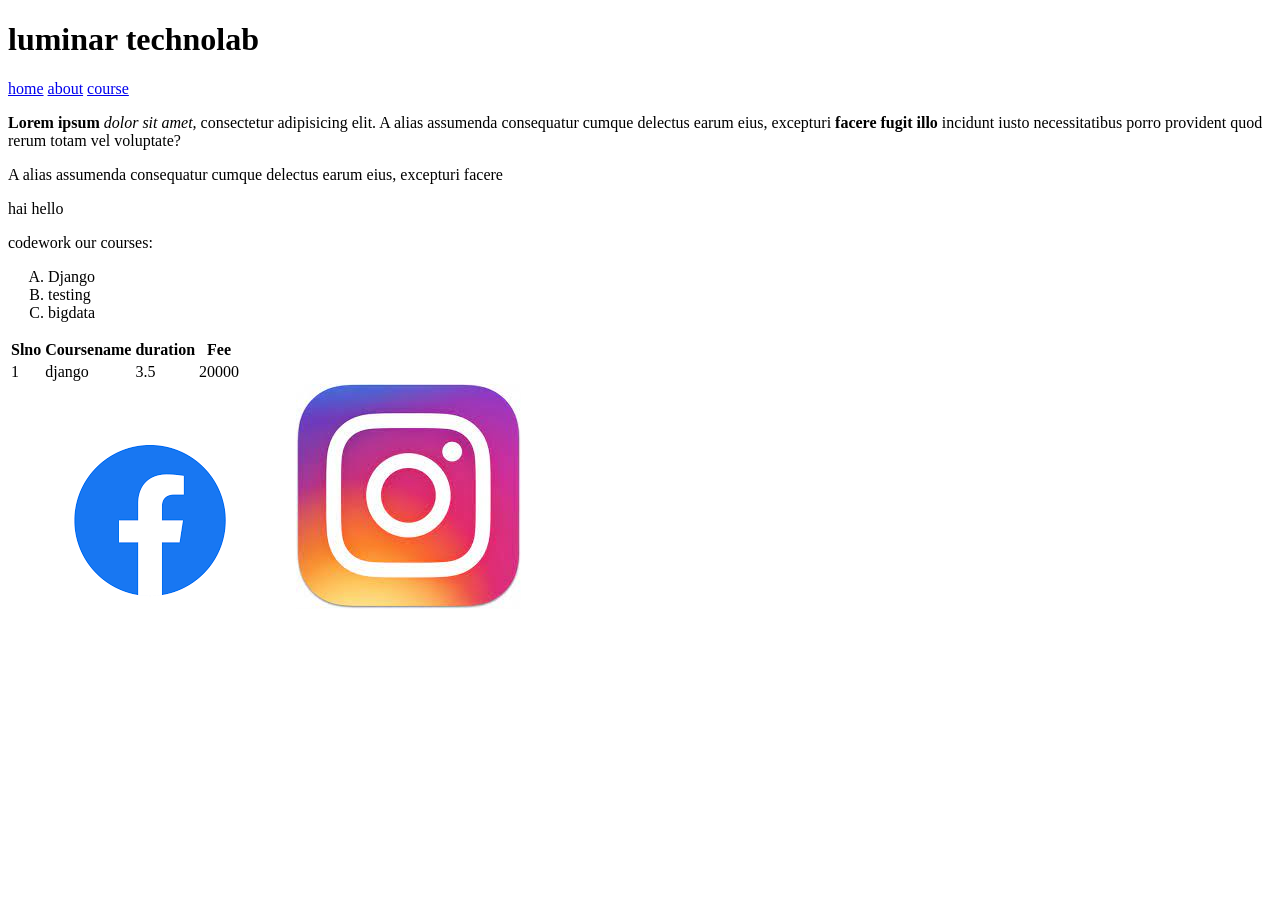
<file: htmlworks/index.html>
<!DOCTYPE html>
<html lang="en">

<head>
    <meta charset="UTF-8">
    <title>luminar</title>
</head>

<body>
    <!--<-semantic tags-header,footer,section,main-->
    <!--<blockelement,inline element--block element take entire width,inline element take only specified space-->
    <header>

        <h1>luminar technolab</h1>
        <a href="#">home</a>
        <a href="#">about</a>
        <a href="#">course</a>
    </header>
    <!--<editor-fold desc="Description">-->
    <section>
        <p><strong>Lorem ipsum</strong> <em>dolor sit amet, </em>consectetur adipisicing elit.
            A alias assumenda consequatur cumque delectus earum eius,
            excepturi <strong>facere fugit illo</strong> incidunt iusto necessitatibus porro provident quod rerum totam
            vel voluptate?</p>
        <p>A alias assumenda consequatur cumque delectus earum eius,
            excepturi facere</p>
        <p>hai hello</p>
        codework
        our courses:
        <ol type="A">
            <li>Django</li>
            <li>testing</li>
            <li>bigdata</li>
        </ol>

        <table>
            <tr>
                <th>Slno</th>
                <th>Coursename</th>
                <th>duration</th>
                <th>Fee</th>
            </tr>
            <tr>
                <td>1</td>
                <td>django</td>
                <td>3.5</td>
                <td>20000</td>
            </tr>

        </table>
    </section>
    <footer>
        <img src="images/fb.png">
        <img src="images/insta.jpg">
        
    </footer>
    <!--</editor-fold>-->
</body>

</html>
</file>
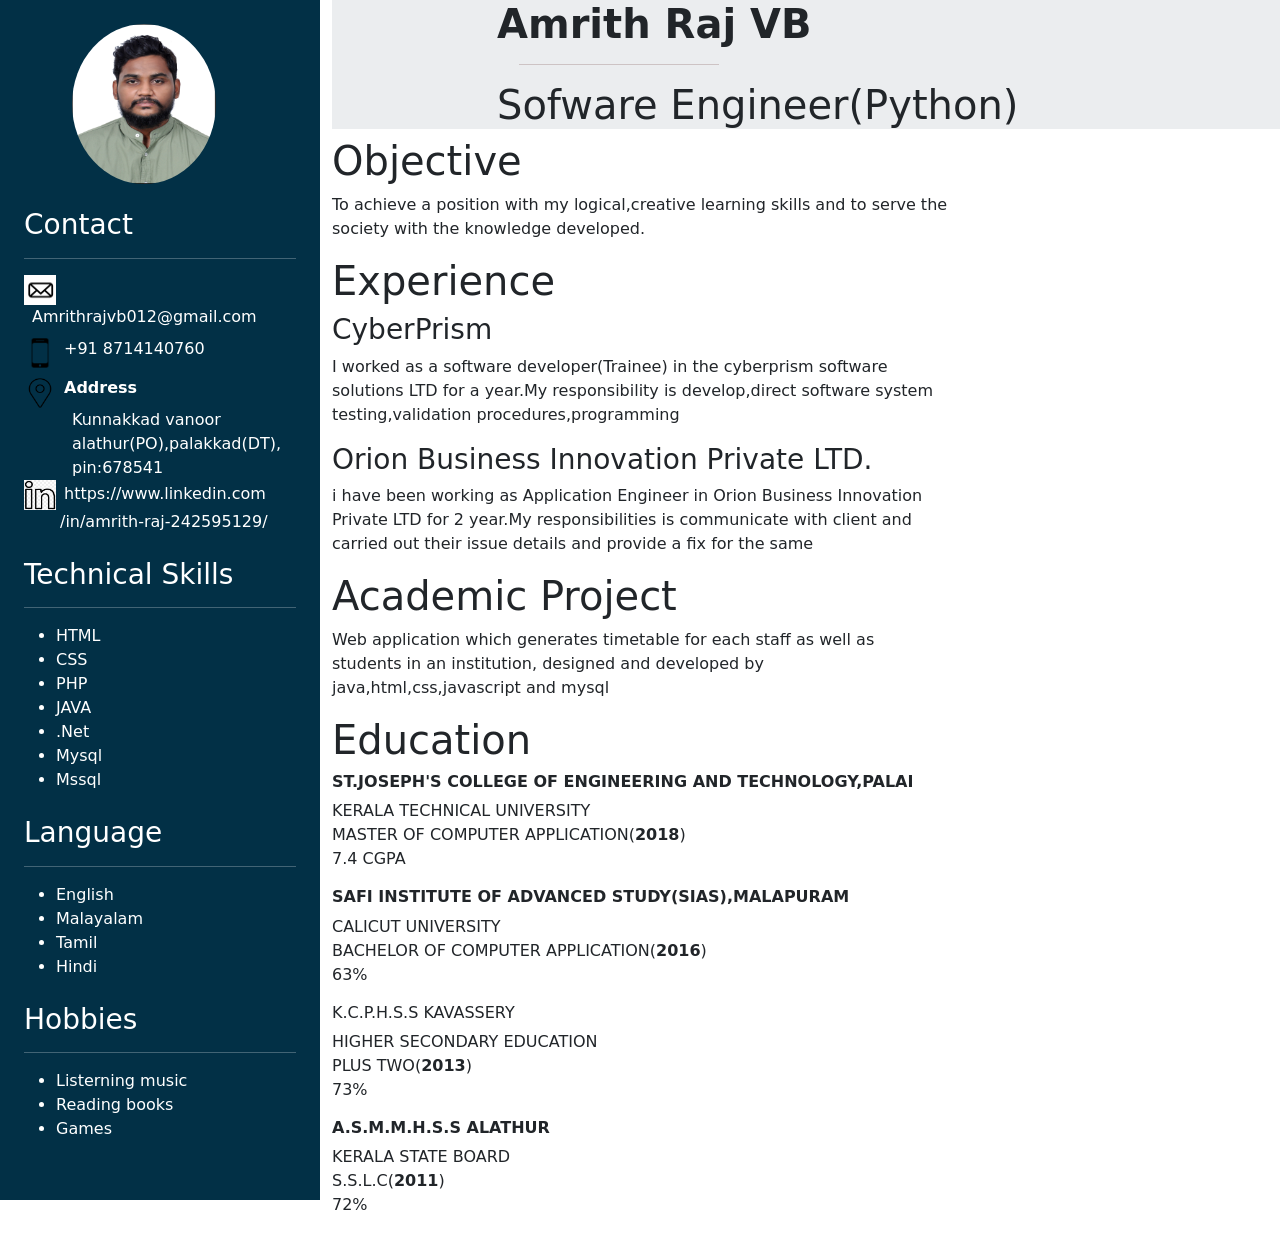
<file: Bootstrap-Works/resume/index.html>
<html lang="en">
<head>
    <meta charset="UTF-8">
    <meta http-equiv="X-UA-Compatible" content="IE=edge">
    <meta name="viewport" content="width=device-width, initial-scale=1.0">
    <title>Document</title>
    <link href="https://cdn.jsdelivr.net/npm/bootstrap@5.0.2/dist/css/bootstrap.min.css" rel="stylesheet"
    integrity="sha384-EVSTQN3/azprG1Anm3QDgpJLIm9Nao0Yz1ztcQTwFspd3yD65VohhpuuCOmLASjC" crossorigin="anonymous">

    <link rel="stylesheet" href="resume_style.css">
</head>
<body>
    <div class="container-fluid">
        <div class="row">
            <div class="col-6 first">
                <div class="container propic">
                    <img src="images/Mypic.jpg" alt="Profile hoto" class="px-5 rounded-circle mt-4">
                </div>
                <div class="container mt-4">
                    <h3 class="Contact">Contact</h3>
                    <hr>
                    <img src="images/mail.jpg" alt="Mail" class="mail"><label
                        class="px-2 mail_name">Amrithrajvb012@gmail.com</label>
                    <img src="images/phone.jpg" alt="Mail" class=" mt-2 mail"><label class="px-2  mt-2 mail_name">+91
                        8714140760</label><br>
                    <img src="images/loc.png" alt="Mail" class=" mt-2 mail"><label
                    class="px-2  mt-2 mail_name"><strong>Address</strong></label>
              
                    <label class="px-5 mail_name ">Kunnakkad vanoor alathur(PO),palakkad(DT),<br>pin:678541</label><br>
                    <img src="images/linkedlin.png" alt="Mail" class="mail lin-img"><label
                        class="px-2 mail_name lin">https://www.linkedin.com</label><label
                        class="px-4 mail_name mm">/in/amrith-raj-242595129/</label>
        
                </div>
<!-- skill-->
<div class="container skill">
    <h3 class="mt-4 ">Technical Skills</h3>
    <hr>
    <ul>
        <li>HTML</li>
        <li>CSS</li>
        <li>PHP</li>
        <li>JAVA</li>
        <li>.Net</li>
        <li>Mysql</li>
        <li>Mssql</li>

    </ul>
</div>

<div class="container language">
    <h3 class="mt-4 ">Language</h3>
    <hr>
    <ul>
        <li>English</li>
        <li>Malayalam</li>
        <li>Tamil</li>
        <li>Hindi</li>

    </ul>
</div>

<div class="container language">
    <h3 class="mt-4 ">Hobbies</h3>
    <hr>
    <ul>
        <li>Listerning music</li>
        <li>Reading books</li>
        <li>Games</li>
    </ul>
</div>

            </div>
            <div class="col-lg-6">

                <div class="details">
                    <div class=" heading">
                        <h1><strong>Amrith Raj VB</strong></h1>
                        <hr >
            
                        <h1>Sofware Engineer(Python)</h1>
                    </div></div>

<!-- objectives -->
<div>
<h1 class="text_underline">Objective</h1>
<p>To achieve a position with my logical,creative learning skills and to serve
    the society with the knowledge developed.</p>

</div>

<div>
    <h1>Experience</h1>
    <h3>CyberPrism</h3>
    <p>I worked as a software developer(Trainee) in the
        cyberprism software solutions LTD for a year.My responsibility is
        develop,direct software system testing,validation procedures,programming</p>
        <h3>Orion Business Innovation Private LTD.</h3>
        <p>i have been working as Application Engineer in Orion Business Innovation Private LTD for 2 year.My responsibilities is communicate with client and carried out their issue details and provide a fix for the same </p>

</div>
<div>
    <h1>Academic Project</h1>
   <p>Web application which generates timetable for each staff as well as
    students in an institution, designed and developed by
    java,html,css,javascript and mysql </p>
</div>

<div>
    <h1>Education</h1>
<h6><strong>ST.JOSEPH'S COLLEGE OF ENGINEERING AND TECHNOLOGY,PALAI</strong></h6>
<p>KERALA TECHNICAL UNIVERSITY<br>
    MASTER OF COMPUTER APPLICATION(<strong>2018</strong>)<br>
    7.4 CGPA</p>
<h6><strong>SAFI INSTITUTE OF ADVANCED STUDY(SIAS),MALAPURAM</strong></h6>
<p>CALICUT UNIVERSITY<br>
    BACHELOR OF COMPUTER APPLICATION(<strong>2016</strong>)<br>
    63%</p>

    <h6>K.C.P.H.S.S KAVASSERY</h6>
    <p>HIGHER SECONDARY EDUCATION<br>
        PLUS TWO(<strong>2013</strong>)<br>
        73%</p>
        <h6><strong>A.S.M.M.H.S.S ALATHUR</strong></h6>
        <p>KERALA STATE BOARD<br>
            S.S.L.C(<strong>2011</strong>)<br>
            72%</p>
</div>
            </div>
     
</body>
</html>
</file>
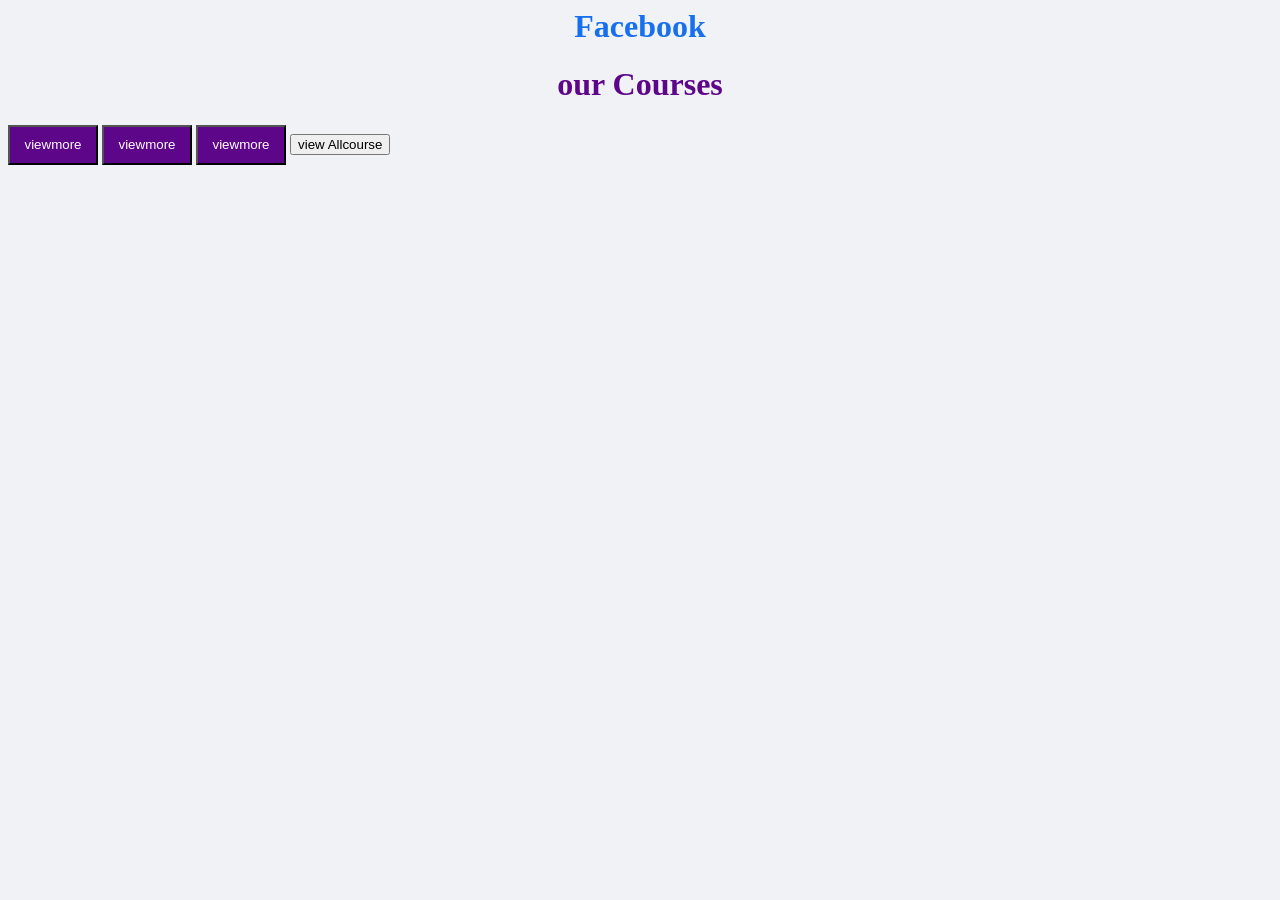
<file: cssWorks/cssIndex.html>
<html lang="en">
<head>
    <meta charset="UTF-8">
    <meta http-equiv="X-UA-Compatible" content="IE=edge">
    <meta name="viewport" content="width=device-width, initial-scale=1.0">
    <title>Document</title>
    <link rel="stylesheet" href="style.css">
</head>
<body>
    <h1 class="home", id="one">Facebook</h1>
    <h1 id="crc">our Courses</h1>

    <button class="btn">viewmore</button>
    <button class="btn">viewmore</button>
    <button class="btn">viewmore</button>
    <button>view Allcourse</button>
</body>
</html>
</file>
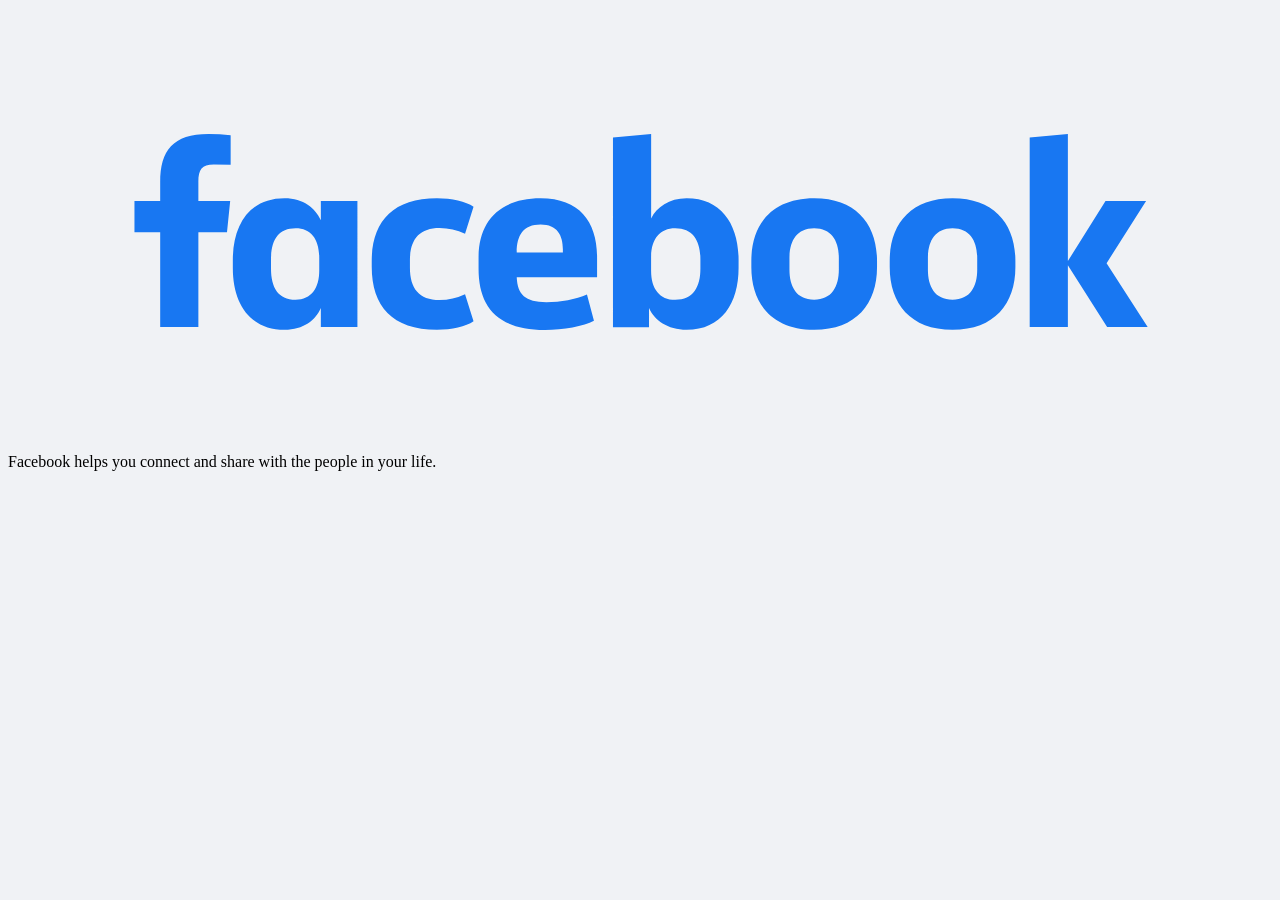
<file: cssWorks/facebookindex.html>
<html lang="en">
<head>
    <meta charset="UTF-8">
    <meta http-equiv="X-UA-Compatible" content="IE=edge">
    <meta name="viewport" content="width=device-width, initial-scale=1.0">
    <title>Document</title>
    <link rel="stylesheet" href="facebookstyle.css">
</head>
<body>
   <div>
       <svg id="Layer_1" data-name="Layer 1" xmlns="http://www.w3.org/2000/svg" viewBox="0 0 1022.51 360"><defs><style>.cls-1{fill:#1877F2;}</style></defs><title>FBWordmark_Hex-RGB-1024</title><path class="cls-1" d="M166.43,126.68c-9.65,0-12.44,4.28-12.44,13.72v15.66h25.74l-2.58,25.3H154v76.78H123.11V181.36H102.3v-25.3h20.81V140.83c0-25.52,10.29-39,39-39a146.17,146.17,0,0,1,18,1.07v23.81Z"/><path class="cls-1" d="M181.87,203.88c0-28.52,13.51-50,41.82-50,15.44,0,24.87,7.94,29.38,17.8V156.06h29.59V258.14H253.07V242.7c-4.29,9.87-13.94,17.59-29.38,17.59-28.31,0-41.82-21.45-41.82-50Zm30.88,6.87c0,15.22,5.57,25.3,19.94,25.3,12.66,0,19.09-9.22,19.09-23.8V202c0-14.58-6.43-23.8-19.09-23.8-14.37,0-19.94,10.08-19.94,25.3Z"/><path class="cls-1" d="M347,153.91c12,0,23.37,2.58,29.59,6.86l-6.86,21.88a48.6,48.6,0,0,0-20.59-4.72c-16.73,0-24,9.65-24,26.17v6c0,16.52,7.29,26.17,24,26.17a48.6,48.6,0,0,0,20.59-4.72l6.86,21.87c-6.22,4.29-17.58,6.87-29.59,6.87-36.25,0-52.76-19.52-52.76-50.83v-4.72C294.24,173.43,310.75,153.91,347,153.91Z"/><path class="cls-1" d="M380.66,211v-9c0-28.95,16.51-48,50.19-48,31.74,0,45.68,19.3,45.68,47.61v16.3h-65c.65,13.94,6.87,20.16,24,20.16,11.59,0,23.81-2.36,32.82-6.22L474,253c-8.15,4.3-24.88,7.51-39.67,7.51C395.24,260.5,380.66,241,380.66,211Zm30.88-13.3h37.32v-2.57c0-11.15-4.5-20-18-20C416.91,175.14,411.54,183.94,411.54,197.66Z"/><path class="cls-1" d="M591,210.32c0,28.52-13.72,50-42,50-15.44,0-26.16-7.72-30.45-17.59v15.44H489.39V104.8L520.27,102v68.2c4.5-9,14.37-16.3,28.74-16.3,28.31,0,42,21.45,42,50Zm-30.88-7.08c0-14.37-5.57-25.09-20.37-25.09-12.66,0-19.52,9-19.52,23.59v10.72c0,14.58,6.86,23.59,19.52,23.59,14.8,0,20.37-10.72,20.37-25.09Z"/><path class="cls-1" d="M601.33,209.67v-5.14c0-29.39,16.73-50.62,50.83-50.62S703,175.14,703,204.53v5.14c0,29.38-16.73,50.62-50.83,50.62S601.33,239.05,601.33,209.67Zm70.78-7.29c0-13.51-5.58-24.23-20-24.23s-19.95,10.72-19.95,24.23v9.44c0,13.51,5.58,24.23,19.95,24.23s20-10.72,20-24.23Z"/><path class="cls-1" d="M713.27,209.67v-5.14c0-29.39,16.73-50.62,50.83-50.62s50.83,21.23,50.83,50.62v5.14c0,29.38-16.73,50.62-50.83,50.62S713.27,239.05,713.27,209.67Zm70.78-7.29c0-13.51-5.58-24.23-19.95-24.23s-19.94,10.72-19.94,24.23v9.44c0,13.51,5.57,24.23,19.94,24.23s19.95-10.72,19.95-24.23Z"/><path class="cls-1" d="M857.39,204.74l30.45-48.68h32.81l-31.95,50.4,33.24,51.68H889.13l-31.74-50v50H826.5V104.8L857.39,102Z"/></svg>

       Facebook helps you connect and share with the people in your life.
    </div>
   <div></div> 
</body>
</html>
</file>
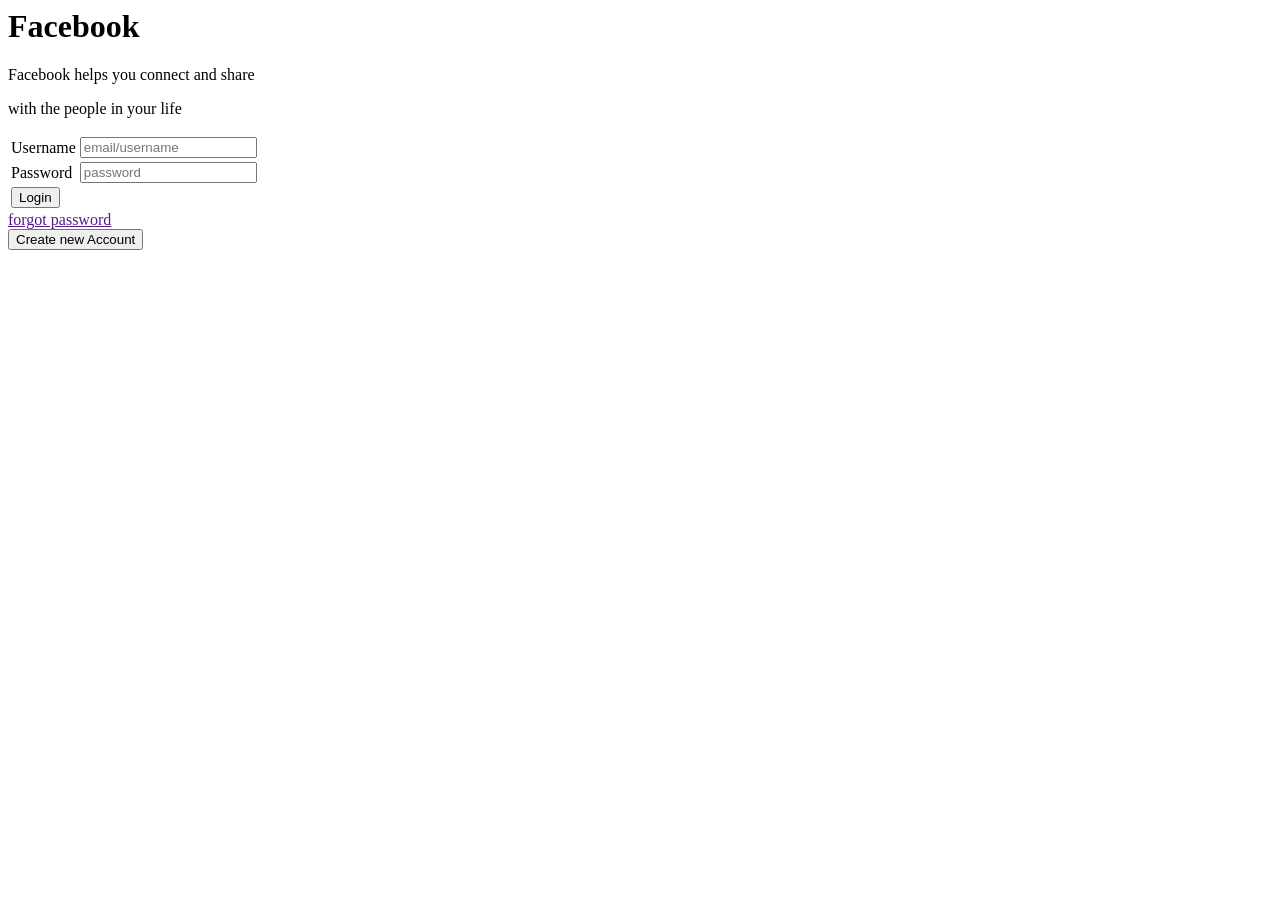
<file: htmlworks/facebook.html>
<html lang="en">
<head>
    <meta charset="UTF-8">
    <meta http-equiv="X-UA-Compatible" content="IE=edge">
    <meta name="viewport" content="width=<device-width>, initial-scale=1.0">
    <title>Document</title>
</head>
<body>
    <h1>Facebook</h1>
    <p>Facebook helps you connect and share</p>
    <p>with the people in your life</p>
    <table>
        <tr>
    <td><label for="">Username</label></td>
    <td><input type="text" name="" placeholder="email/username"></td></tr>
    <tr><td><label for="">Password</label></td>
        <td><input type="password" name="" placeholder="password"></td></tr>
        <tr>
            <td><input type="submit" value="Login"></td>
        </tr>
        </table>
        <a href="">forgot password</a><br>
        <input type="submit" value="Create new Account">
</body>
</html>
</file>
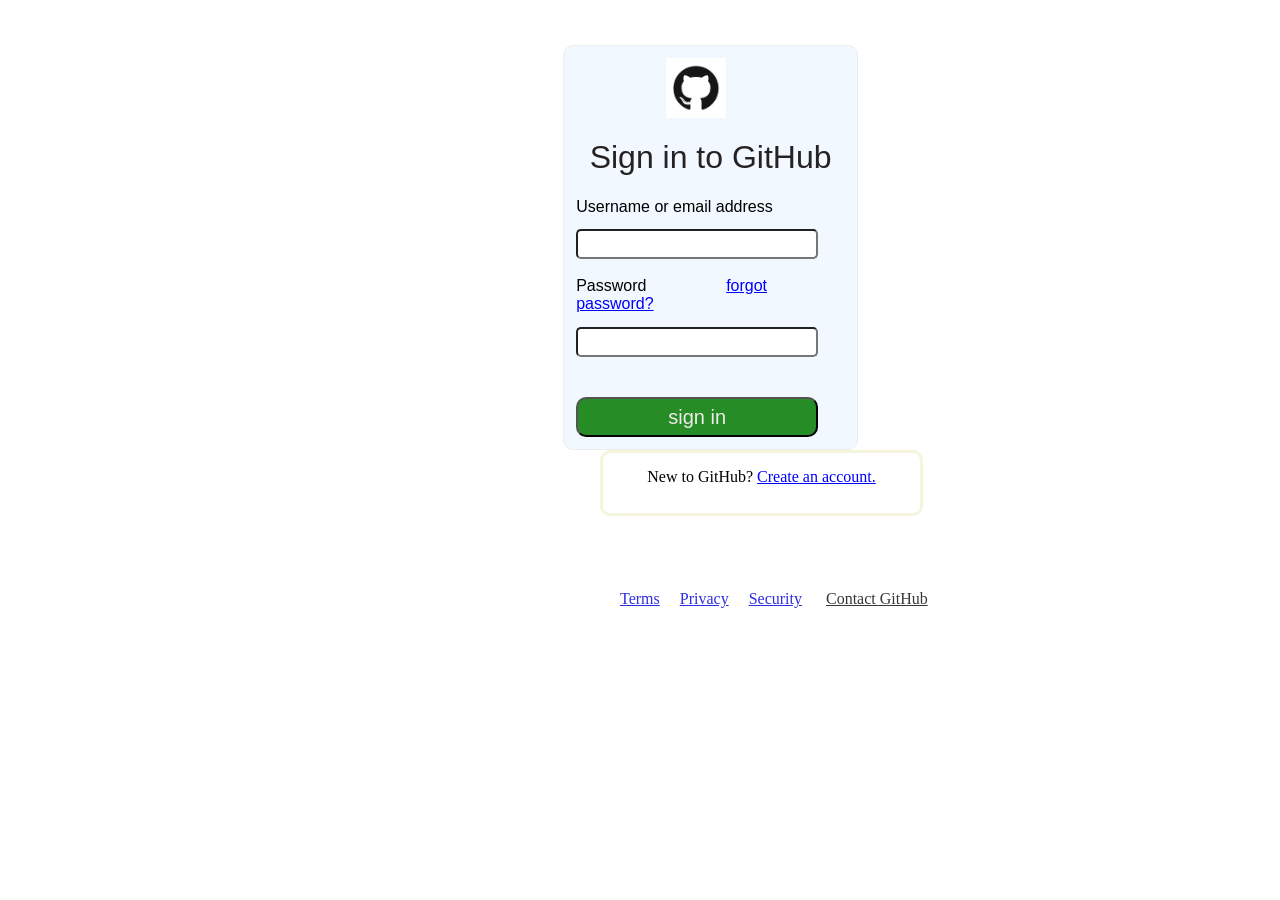
<file: htmlworks/github.html>
<html lang="en">
<head>
    <meta charset="UTF-8">
    <meta http-equiv="X-UA-Compatible" content="IE=edge">
    <meta name="viewport" content="width=device-width, initial-scale=1.0">
    <title>Document</title>
    <link rel="stylesheet" href="git_style.css">
</head>
<body>
    <main>

    <div class="row">
    <img src="images/Git.png" alt="">
    <h1>Sign in to GitHub</h1>
    <label for="">Username or email address</label><br>
    <input class="user" type="text" name=""><br><br>
    <label for="">Password</label> <a class="forgot" href="">forgot password?</a><br>
        <input class="pass" type="password" name=""><br>
        
            <input class="sign" type="submit" value="sign in">
        </div>
     <div class="below">
        <label>New to GitHub?</label>
        <a class="accnt" href="">Create an account.</a>
            
     </div>
     <div class="terms">
        <a href="">Terms</a><a href="">Privacy</a><a href="">Security</a>
        <a class="b" href="">Contact GitHub</a>
           
     </div>
           
        
            
            </main>

    
</body>
</html>
</file>
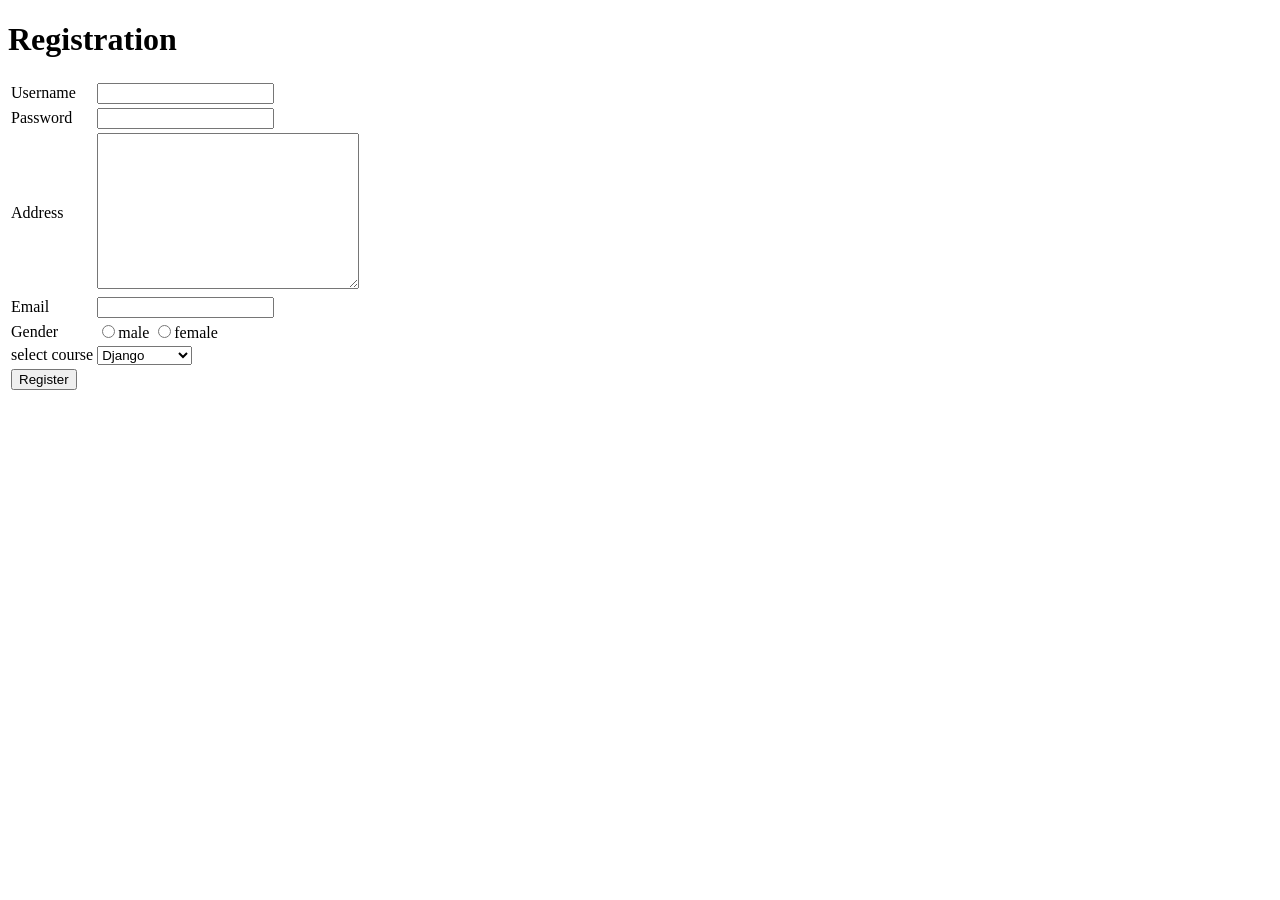
<file: htmlworks/registration.html>
<!DOCTYPE html>
<html lang="en">
<head>
    <meta charset="UTF-8">
    <meta http-equiv="X-UA-Compatible" content="IE=edge">
    <meta name="viewport" content="width=device-width, initial-scale=1.0">
    <title>Document</title>
</head>
<body>
    <form action="">
        <h1>Registration</h1>
        <table>
            <tr>
        <td><label for="">Username</label></td>
        <td><input type="text" name=""></td></tr>
        <tr><td><label for="">Password</label></td>
            <td><input type="password" name=""></td></tr>
        <tr>
            <td><label for="">Address</label></td>
        <td><textarea name="" id="" cols="30" rows="10"></textarea></td>
        </tr>
        <tr>
            <td><label for="">Email</label></td>
            <td><input type="email"></td>
        </tr>
        
       <tr>
           <td><label for="">Gender</label></td>
           <td><input type="radio" name="Gender" id=""><label>male</label>
            <input type="radio" name="Gender" id=""><label for="">female</label></td>
       </tr>
        
        <tr>
            <td><label for="">select course</label></td>
            <td><select name="" id="">
                <option value="">Django</option>
                <option value="">mearn stack</option>
                <option value="">Testig</option>
                <option value="">Big data</option>
            </select></td>
        </tr>
        
        <tr>
            <td><input type="submit" value="Register"></td>
        </tr>
        
    </table>
    </form>
</body>
</html>
</file>
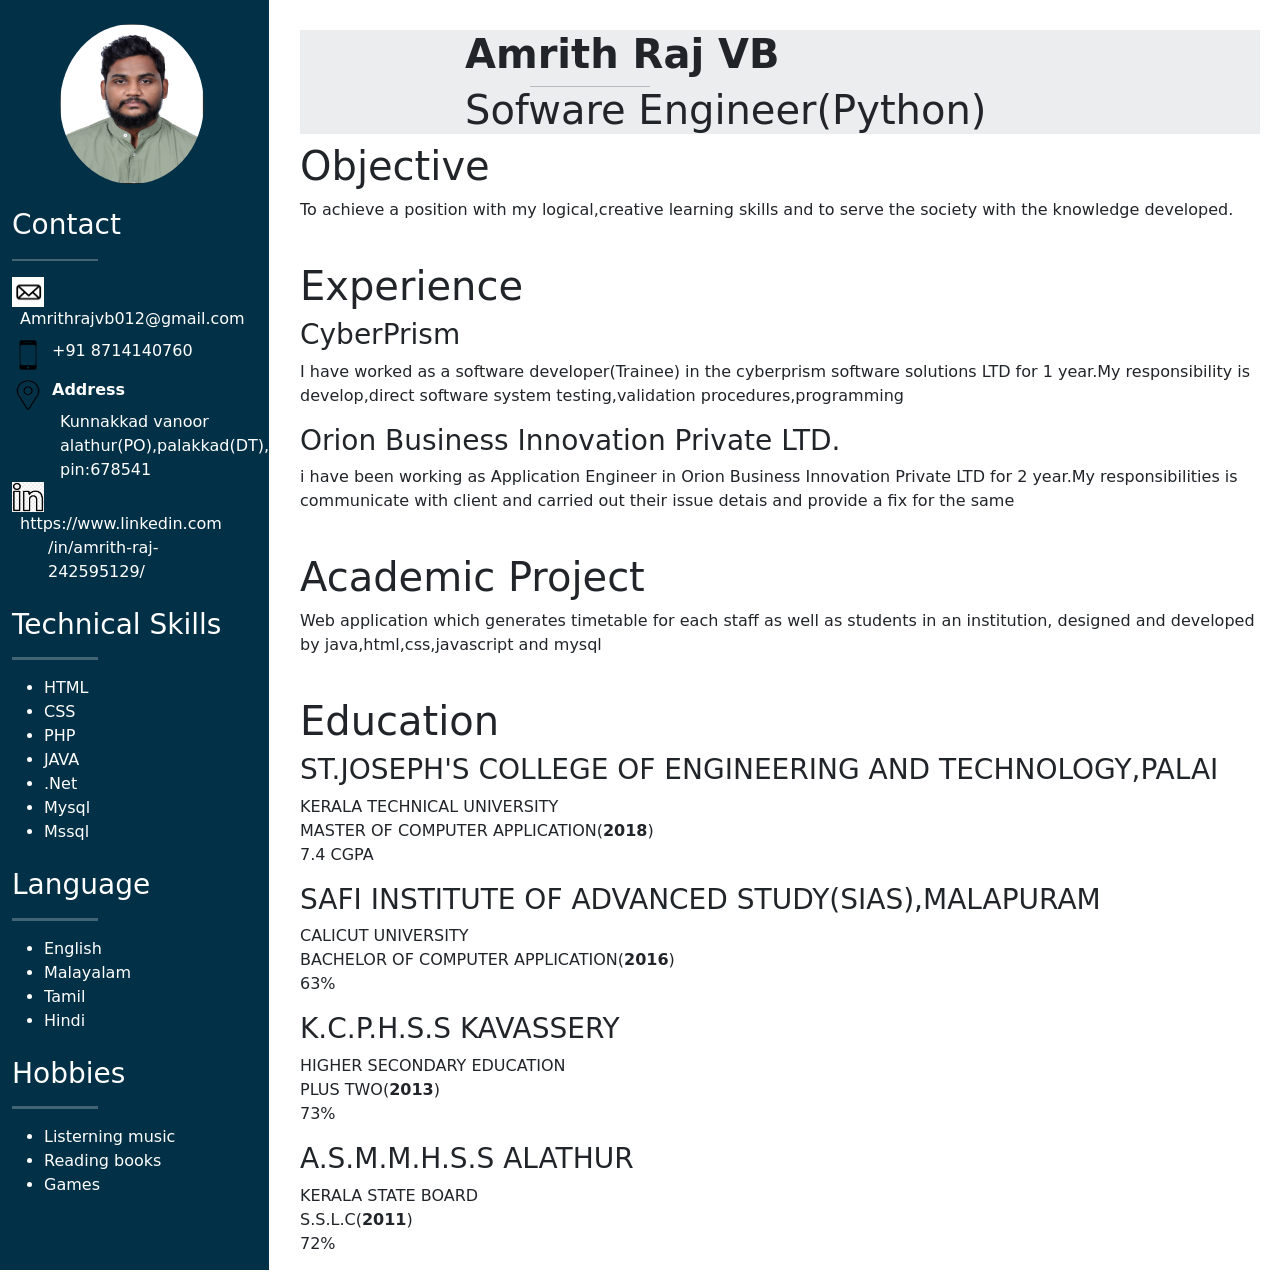
<file: Resume/resume.html>
<html lang="en">

<head>
    <meta charset="UTF-8">
    <meta http-equiv="X-UA-Compatible" content="IE=edge">
    <meta name="viewport" content="width=device-width, initial-scale=1.0">
    <title>Document</title>
    <link href="https://cdn.jsdelivr.net/npm/bootstrap@5.0.2/dist/css/bootstrap.min.css" rel="stylesheet"
        integrity="sha384-EVSTQN3/azprG1Anm3QDgpJLIm9Nao0Yz1ztcQTwFspd3yD65VohhpuuCOmLASjC" crossorigin="anonymous">
    <link rel="stylesheet" href="resume_style.css">
</head>

<body>
    <div class="res ">
        <div class="container ">
            <img src="images/Mypic.jpg" alt="Profile hoto" class="px-5 rounded-circle mt-4">
        </div>
        <div class="container mt-4">
            <h3 class="Contact">Contact</h3>
            <hr>
            <img src="images/mail.jpg" alt="Mail" class="mail"><label
                class="px-2 mail_name">Amrithrajvb012@gmail.com</label>
            <img src="images/phone.jpg" alt="Mail" class=" mt-2 mail"><label class="px-2  mt-2 mail_name">+91
                8714140760</label><br>
            <img src="images/loc.png" alt="Mail" class=" mt-2 mail"><label
                class="px-2  mt-2 mail_name"><strong>Address</strong></label>
            <label class="px-5 mail_name ">Kunnakkad vanoor alathur(PO),palakkad(DT),<br>pin:678541</label><br>
            <img src="images/linkedlin.png" alt="Mail" class="mail lin-img"><label
                class="px-2 mail_name lin">https://www.linkedin.com</label><label
                class="px-4 mail_name mm">/in/amrith-raj-242595129/</label>

        </div>
        <div class="container skill">
            <h3 class="mt-4 ">Technical Skills</h3>
            <hr>
            <ul>
                <li>HTML</li>
                <li>CSS</li>
                <li>PHP</li>
                <li>JAVA</li>
                <li>.Net</li>
                <li>Mysql</li>
                <li>Mssql</li>

            </ul>
        </div>

        <div class="container language">
            <h3 class="mt-4 ">Language</h3>
            <hr>
            <ul>
                <li>English</li>
                <li>Malayalam</li>
                <li>Tamil</li>
                <li>Hindi</li>

            </ul>
        </div>

        <div class="container language">
            <h3 class="mt-4 ">Hobbies</h3>
            <hr>
            <ul>
                <li>Listerning music</li>
                <li>Reading books</li>
                <li>Games</li>
            </ul>
        </div>
    </div>


    <div class=" details">
        <div class=" heading">
            <h1><strong>Amrith Raj VB</strong></h1>
            <hr>

            <h1>Sofware Engineer(Python)</h1>
        </div>
        <h1 class="text_underline">Objective</h1>
        <p>To achieve a position with my logical,creative learning skills and to serve
            the society with the knowledge developed.</p>
        <br><h1>Experience</h1>
        <h3>CyberPrism</h3>
        <p>I have worked as a software developer(Trainee) in the
            cyberprism software solutions LTD for  1 year.My responsibility is
            develop,direct software system testing,validation procedures,programming</p>
            <h3>Orion Business Innovation Private LTD.</h3>
            <p>i have been working as Application Engineer in Orion Business Innovation Private LTD for 2 year.My responsibilities is communicate with client and carried out their issue detais and provide a fix for the same </p>
   <br>
   <h1>Academic Project</h1>
   <p>Web application which generates timetable for each staff as well as
    students in an institution, designed and developed by
    java,html,css,javascript and mysql </p><br>
<h1>Education</h1>
<h3>ST.JOSEPH'S COLLEGE OF ENGINEERING AND TECHNOLOGY,PALAI</h3>
<p>KERALA TECHNICAL UNIVERSITY<br>
    MASTER OF COMPUTER APPLICATION(<strong>2018</strong>)<br>
    7.4 CGPA</p>
<h3>SAFI INSTITUTE OF ADVANCED STUDY(SIAS),MALAPURAM</h3>
<p>CALICUT UNIVERSITY<br>
    BACHELOR OF COMPUTER APPLICATION(<strong>2016</strong>)<br>
    63%</p>

    <h3>K.C.P.H.S.S KAVASSERY</h3>
    <p>HIGHER SECONDARY EDUCATION<br>
        PLUS TWO(<strong>2013</strong>)<br>
        73%</p>
        <h3>A.S.M.M.H.S.S ALATHUR</h3>
        <p>KERALA STATE BOARD<br>
            S.S.L.C(<strong>2011</strong>)<br>
            72%</p>
        </div>

</body>

</html>
</file>
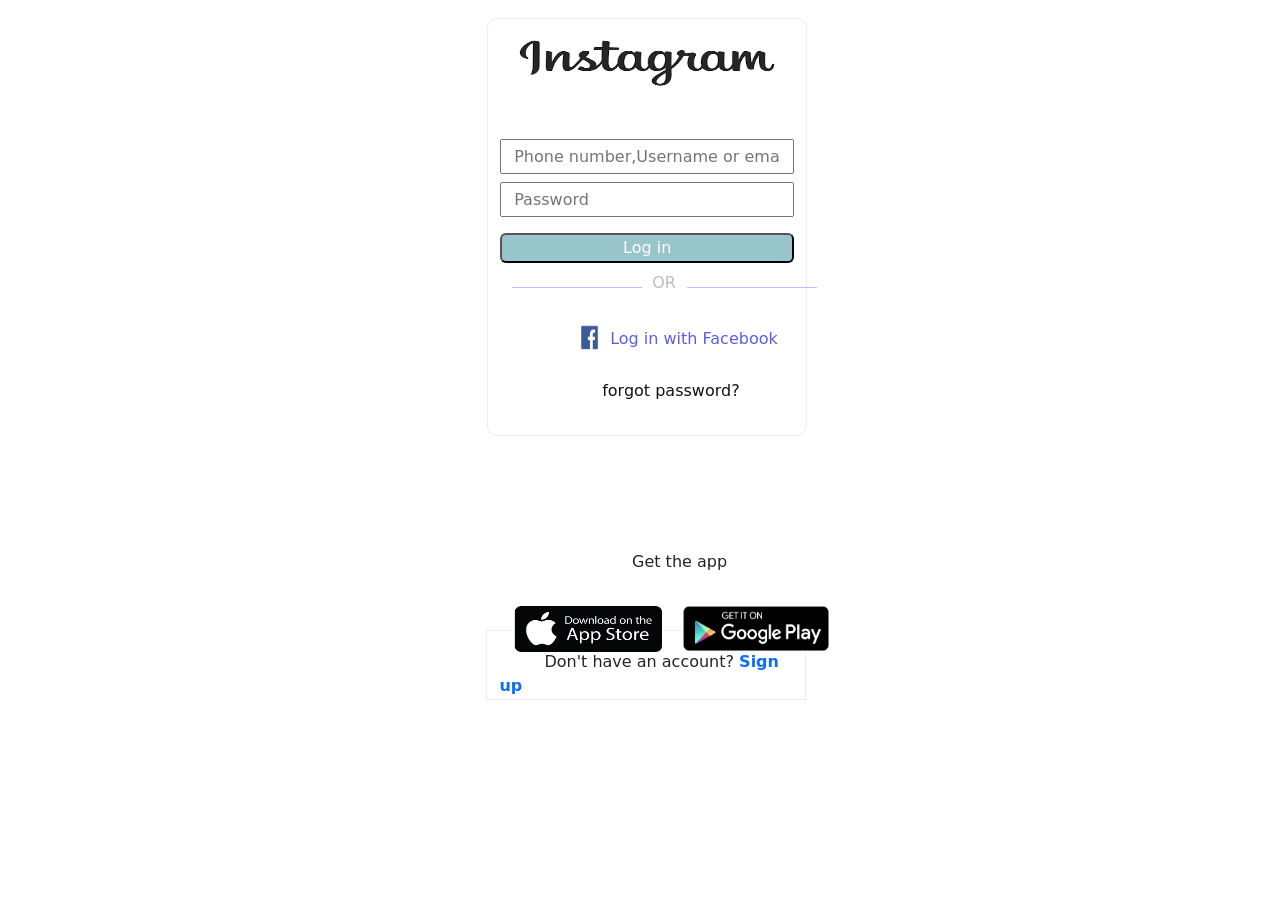
<file: task/instagram.html>
<html lang="en">
<head>
    <meta charset="UTF-8">
    <meta http-equiv="X-UA-Compatible" content="IE=edge">
    <meta name="viewport" content="width=device-width, initial-scale=1.0">
    <title>Document</title>
    <link href="https://cdn.jsdelivr.net/npm/bootstrap@5.0.2/dist/css/bootstrap.min.css" rel="stylesheet" integrity="sha384-EVSTQN3/azprG1Anm3QDgpJLIm9Nao0Yz1ztcQTwFspd3yD65VohhpuuCOmLASjC" crossorigin="anonymous">

    <link rel="stylesheet" href="instagram_style.css">
</head>
<body>
    <main>

    <div class=" container row">
   
    <img src="images/insta.png" alt=""><br><br>
   
    <input class="user mt-5" type="text" name="" placeholder="Phone number,Username or email">
  
        <input class="pass mt-2" type="password" name="" placeholder="Password">
        
            <input class="login rounded mt-3" type="submit" value="Log in"><br>
            <div class="container">
                <hr class=" sec-1 mt-4">
                <label class="or">OR</label>
                <hr class="sec">
            </div>

            <div class="container">
                <img src="images/fb.jpg" alt="" class="fb mt-3">
                <a href="" class="logo">Log in with Facebook</a>
                <a href="" class="forgot">forgot password?</a>
            </div>
        </div>
       
    <div class="container row2 border-rounded">
<label for="" class="acc">Don't have an account?</label>
<a href="" class="signup"><strong>Sign up</strong></a>
        
    </div>
    <div class="container bot">
        <label for="" class="nice">Get the app</label>
        <img src="images/apple.jpg" alt="" class="app">
        <img src="images/gp.png" alt="" class="gp">
    </div>

            </main>

    
</body>
</html>
</file>
<file: Bootstrap-Works/resume/resume_style.css>
*{
    box-sizing: border-box;
}
.container img{
    width: 240px;
    height: 160px;
}

.first{
    background-color: rgb(2, 48, 70);
    width: 25%;
   height: 1200px;
}
hr{
    color: white;
}

.contact{
    color: white;
}
.container .mail{
    width: 32px;
    height: 30px;
}
.container .mail_name{
color: white;

}

.mm{
margin-left: 12px;
}
.skill{
    color: white;
}

.language{
    color: white;
}

.heading hr{
    color: rgb(116, 67, 67);
    width: 200px;
    margin-left: 22px;
}
.heading{
    width: 980px;

    padding-left: 165px;
    
    background-color:#ebedef;
}
</file>
<file: cssWorks/style.css>
body{
    background-color:#f0f2f5;
}

h1{
    color:#166fee;
    text-align: center;
}
#crc{
    color:#5e068a;
    /* color: hsl(326°, 60%, 39%); */
    /* hue-0=360  sat-100% ligh-100%*/
}

.btn{
    background-color: #5e068a;
    color: white;
    width: 90px;
    height: 40px;
}
</file>
<file: cssWorks/facebookstyle.css>
body{
    background-color: #f0f2f5;;
}
</file>
<file: htmlworks/git_style.css>
.row{
position: absolute;
left: 44%;
top: 5%;
width: 21%;
background-color: #f1f8ff;
border: beige 2px solid;
border: 1px solid #ebedef;
padding: 12px;

border-radius: 10px;
font-family: -apple-system,BlinkMacSystemFont,Segoe UI,Helvetica,Arial,sans-serif,Apple Color Emoji,Segoe UI Emoji;
}
.row h1{
    color:rgb(39, 34, 34);
    font-weight: lighter;
    text-align: center;
}

div img{
    width:60px;
    height: 60px;
    margin-left: 90px;
}

.sign{
    margin-top: 15%;
    width: 90%;
    height: 40px;
    border-radius: 10px;
    color: rgb(240, 234, 234);
    font-size: 20px;
    font-weight: lighter;
    font-family: Arial, Helvetica, sans-serif;
    background-color: rgb(38, 141, 38);
}

.user{
    margin-top: 5%;
    width:90%;
    height:30px;
    border-radius: 5px;
}
.pass{
    margin-top: 5%;
    width:90%;
    height:30px;
    border-radius: 5px;
}
.forgot{
    margin-left: 28%;
    color: blue;
    font-weight: lighter;
}
.below{
    position: absolute;
    top: 450px;
    left: 600px;
    float: left;
    width: 317px;
    height: 45px;
border: beige 3px solid;
text-align: center;
padding-top: 15px;
border-radius: 10px ;
}
.below a{
    font-weight: lighter;
    color: blue;
}
.terms{
    position: absolute;
    top: 590px;
    left: 600px;
   
}
.terms a{
    margin-left: 20px;
    color: rgb(46, 46, 226);
}
.terms .b{
    
    color: rgb(59, 54, 54);
}

.terms .b:hover{
    color:  rgb(46, 46, 226);
}
</file>
<file: Resume/resume_style.css>
*{
    box-sizing: border-box;
}
.container img{
    width: 240px;
    height: 160px;
}
.res{
    background-color: rgb(2, 48, 70);
    width: 21%;
   height: 1270px;
 
}

.container hr{
    width: 35%;
    height: 3px;
    background-color: white;
    
}
.contact{
    color: white;
}
.container .mail{
    width: 32px;
    height: 30px;
}
.container .mail_name{
color: white;

}

.mm{
margin-left: 12px;
}
.skill{
    color: white;
}

.language{
    color: white;
}

 .details {
     width: 75%;
   position: absolute;
    top: 30px;
    left: 300px;
}

.heading{
    padding-left: 165px;
    
    background-color:#ebedef;
}
.details hr{
    width: 120px;
    height: 3px;
    position: absolute;
    left:230px;
    top:40px;

}
</file>
<file: task/instagram_style.css>
.row{
    position: absolute;
left: 39%;
top: 2%;
width: 25%;

/* background-color: #f1f8ff; */
/* border: beige 2px solid; */
border: 1px solid #ebedef;
padding: 12px;
padding-bottom: 80px;
-apple-system,BlinkMacSystemFont,"Segoe UI",Roboto,Helvetica,Arial,sans-serif;

border-radius: 10px;
}
.user{
 height: 35px; 
}
div img{
    width:60px;
    height: 60px;
  
}

.pass{
    height: 35px; 
}

.login
{
    background-color:#98c5c9;
    color: white;
}
 .row hr{
    
 
    color: blue;
}
.container hr{
    margin-left: 0;
   
    width: 130px;
    height: 1px;
    background-color:black;
    
}

.container .sec{
    position: absolute;
    top: 252;
    margin-left: 175px;
}

.container .or{
    position: absolute;
    top: 252;
    margin-left: 140px;
    color: rgb(192, 189, 189);
}
.container .fb{
    margin-left: 65px;
    width: 25;
    height: 35px;
}

.container .logo{
    position: absolute;
    top: 308;
    
    
margin-left: 8px;
text-decoration: none;
font-weight:initial;
color: rgb(93, 93, 231);

}
.container .forgot{
    position: absolute;
    top: 360;
    color: rgb(22, 18, 18);
    text-decoration: none;

}

.row2{
    position: absolute;
    left: 38%;
    top: 70%;
    width: 25%;
    height: 70px;
    
    /* background-color: #f1f8ff; */
    /* border: beige 2px solid; */
    border: 1px solid #ebedef;
}
.row2 .acc{
    margin-top: 19px;
    margin-left: 45px;
}
.container .signup{
    text-decoration: none;
}
.container .nice{
    position: absolute;
    top: 550px;
    margin-left: 550px;
}
.container .app{
position: absolute;
top: 606px;
width: 150px;
height: 46px;
margin-left: 430px;
}

.container .gp{
    position: absolute;
    top: 605px;
    width: 148px;
    height: 47px;
    margin-left: 600px; 
}
</file>
